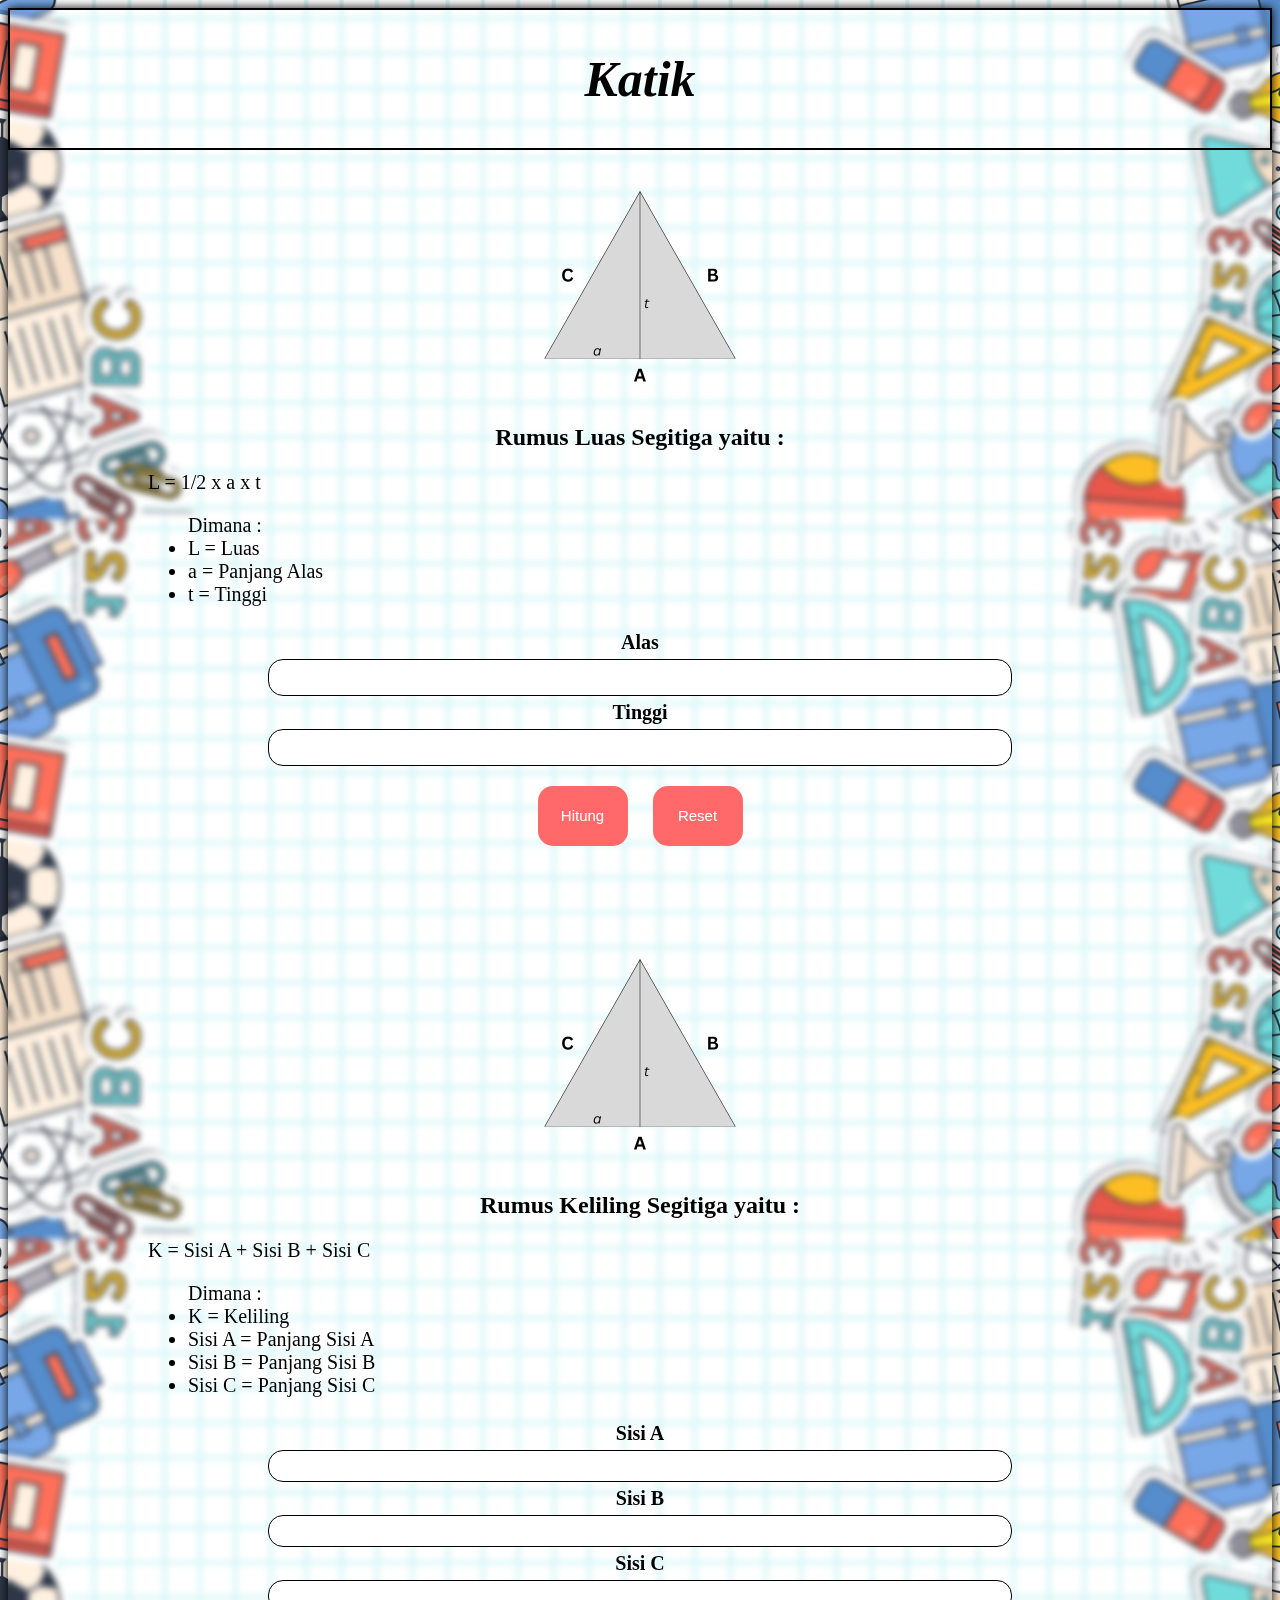
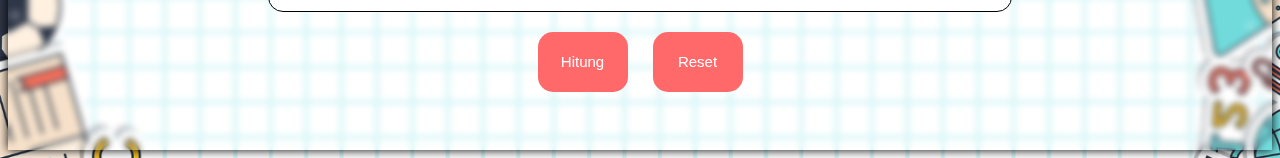
<file: index.html>
<!DOCTYPE html>
<html lang="en">
<head>
    <meta charset="UTF-8">
    <meta name="viewport" content="width=device-width, initial-scale=1.0">
    <title>Mini Project (Luas)</title>
    <link rel="stylesheet" href="style.css">
    <script src="script.js"></script>
    
</head>
<body>
    <header id="navigation-bar">
        <h1 id="logo">Katik</h1>
    </header>

<!------------------------ Luas Segitiga ------------------------>
<div class="container">
    <body id="rumus-segitiga">
        <img src="segitiga.png" alt="Segitiga">
            <div class="teksrumus">
                <h2>Rumus Luas Segitiga yaitu : </h2>
            </div>
            <div class="rumus">
                <p>L = 1/2 x a x t
                    <ul>Dimana :
                        <br>
                        <li>L = Luas</li>
                        <li>a = Panjang Alas</li>
                        <li>t = Tinggi</li>
                    </ul>
                </p>
            </div>
    </body>

<section class="input-luas-section">
    <!-- Input Alas -->
    <label for="input-alas" id="label-alas" placeholder="Nilai Alas">Alas</label>
    <input type="number" id="input-alas" class="katik-input-luas">
    <!-- Input Tinggi -->
    <label for="input-tinggi" id="label-tinggi">Tinggi</label>
    <input type="number" id="input-tinggi" class="katik-input-luas">
</section>

    <!-- Tombol Button -->
    <div class="btn-luas">
        <button onclick="hitungLuas()">Hitung</button>
        <button onclick="resetHasil2()">Reset</button>
    </div>
    <!-- Hasil perhitungan -->
    <div class="hasil-luas">
        <p id="hasilLuas"></p>
    </div>
<!------------------------ Keliling Segitiga ------------------------>

<body id="rumus-segitiga">
    <img src="segitiga.png" alt="Segitiga">
        <div class="teksrumus">
            <h2>Rumus Keliling Segitiga yaitu : </h2>
        </div>
        <div class="rumus">
            <p>K = Sisi A + Sisi B + Sisi C
                <ul>Dimana :
                    <br>
                    <li>K = Keliling</li>
                    <li>Sisi A = Panjang Sisi A</li>
                    <li>Sisi B = Panjang Sisi B</li>
                    <li>Sisi C = Panjang Sisi C</li>
                </ul>
            </p>
        </div>


<section class="input-keliling-section">
    <!-- Input SisiA -->
    <label for="input-sisiA" id="label-sisiA">Sisi A</label>
    <input type="number" id="input-sisiA" class="katik-input-keliling">
    <!-- Input Sisi B -->
    <label for="input-sisiB" id="label-sisiB">Sisi B</label>
    <input type="number" id="input-sisiB" class="katik-input-keliling">
    <!-- Input Sisi C -->
    <label for="input-sisiC" id="label-sisiC">Sisi C</label>
    <input type="number" id="input-sisiC" class="katik-input-keliling">
</section>

    <!-- Tombol Button -->
    <div class="btn-keliling">
        <button onclick="hitungKeliling()">Hitung</button>
        <button onclick="resetHasil()">Reset</button>
    </div>
    <!-- Hasil perhitungan -->
    <div class="hasilkeliling">
        <p id="hasilKeliling"></p>
    </div>

</body>
</div>
</html>
</file>
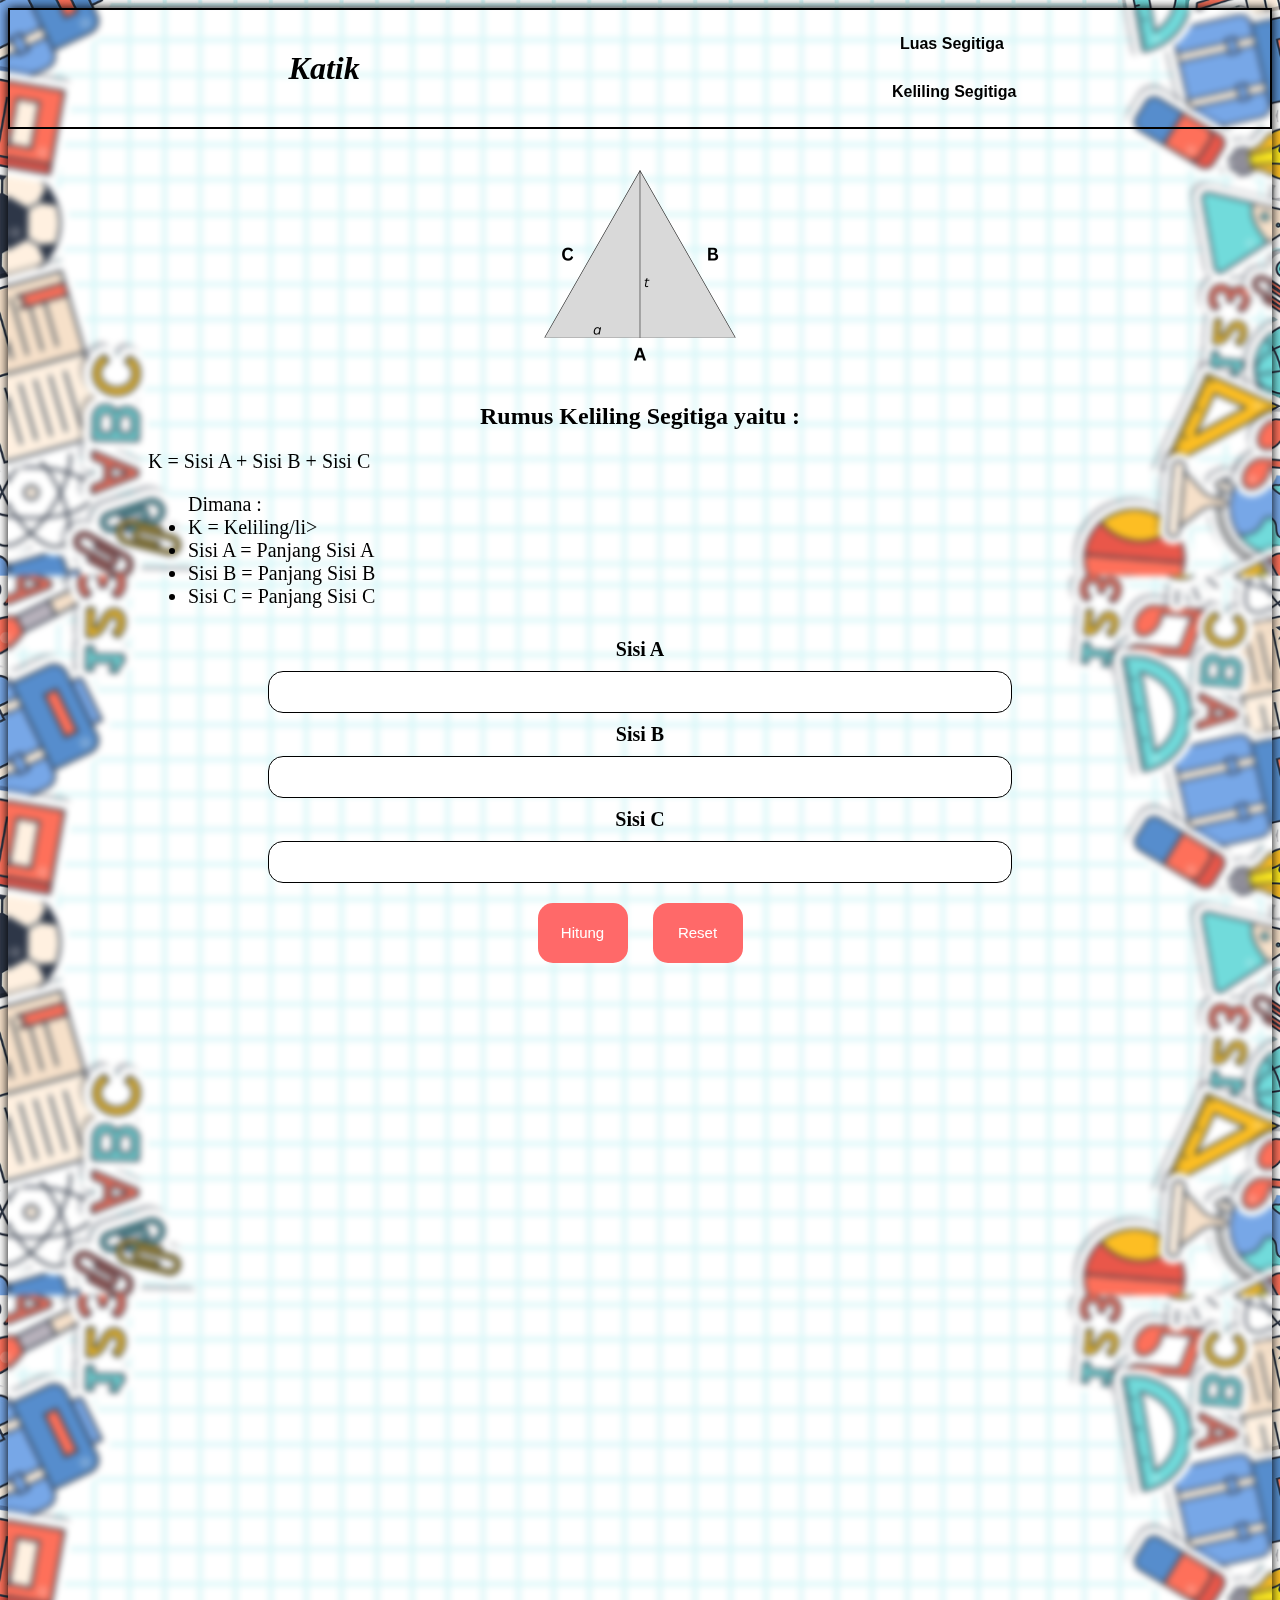
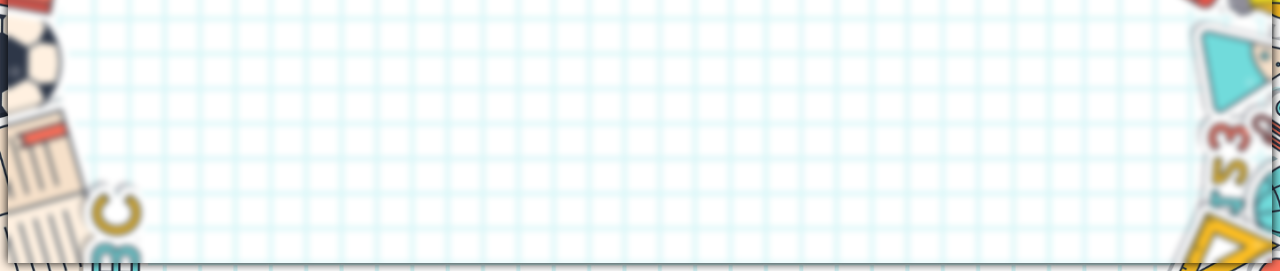
<file: KelilingSegitiga/index.html>
<!DOCTYPE html>
<html lang="en">
<head>
    <meta charset="UTF-8">
    <meta name="viewport" content="width=device-width, initial-scale=1.0">
    <title>Mini Project (Keliling)</title>
    <link rel="stylesheet" href="/KelilingSegitiga/style.css">
    <script src="/KelilingSegitiga/script.js"></script>
</head>
<body>
    <header id="navigation-bar">
        <h1 id="logo">Katik</h1>
        <nav class="navigation">
            <div class="luas">
                <a href="/LuasSegitiga/index.html">Luas Segitiga</a>
                </div>
                <div class="keliling">
                <a href="/KelilingSegitiga/index.html">Keliling Segitiga</a>
                </div>
        </nav>
    </header>

    <body id="rumus-segitigakeliling">
        <img src="/KelilingSegitiga/assets/segitigakeliling.png" alt="Segitiga">
            <div class="teksrumus">
                <h2>Rumus Keliling Segitiga yaitu : </h2>
            </div>
            <div class="rumus">
                <p>K = Sisi A + Sisi B + Sisi C
                    <ul>Dimana :
                        <br>
                        <li>K = Keliling/li>
                        <li>Sisi A = Panjang Sisi A</li>
                        <li>Sisi B = Panjang Sisi B</li>
                        <li>Sisi C = Panjang Sisi C</li>
                    </ul>
                </p>
            </div>
    </body>

<section class="input-keliling-section">
    <!-- Input SisiA -->
    <label for="input-sisiA" id="label-sisiA">Sisi A</label>
    <input type="number" id="input-sisiA" class="katik-input">
    <!-- Input Sisi B -->
    <label for="input-sisiB" id="label-sisiB">Sisi B</label>
    <input type="number" id="input-sisiB" class="katik-input">
    <!-- Input Sisi C -->
    <label for="input-sisiC" id="label-sisiC">Sisi C</label>
    <input type="number" id="input-sisiC" class="katik-input">
</section>
    
    <!-- Tombol Button -->
    <div class="btn">
        <button onclick="hitungKeliling()">Hitung</button>
        <button onclick="resetHasil()">Reset</button>
    </div>
    <!-- Hasil perhitungan -->
    <div class="hasil">
        <p id="hasilKeliling"></p>
    </div>


</body>
</html>
</file>
<file: style.css>
.body{
    padding: 0;
    margin: 0;
    font-family:'Times New Roman', Times, serif;
}

.container{
    height: 1600px;
}

#navigation-bar{
    display: flex;
    position: relative;
    justify-content: space-around;
    border: 2px solid black;
}

#navigation-bar h1{
    margin: 40px;
    font-style: italic;
    font-size: 50px;
}

/* ------------------- BODY ------------------- */
#rumus-segitiga{
    background-image: url(math.png);
    background-position: center;
    background-size: 100%;
    box-shadow: 0 0 10px rgba(0, 0, 0, 5);
    backdrop-filter: blur(3px);
    text-align: center;
}

#rumus-segitiga img{
    width: 250px;
    height: 250px;
}

.rumus{
    text-align: left;
    padding-left: 70px;
    margin-left: 70px;
    font-size: 20px;
}

/* INPUT LUAS SECTION */

.input-luas-section{
    display: flex;
    flex-direction: column;
}

.katik-input-luas{
    outline: none;
    border-radius: 15px;
    padding: 10px;
    margin-left: 260px;
    margin-right: 260px;
    border: 1px solid black;
    height: 15px;
    width:auto;
    text-align: center;
    font-size: 15px;
}

.katik-input-luas:focus{
    border: 1px solid red;
}

.btn-luas{
    display: flex;
    align-items: center;
    justify-content: center;
    gap: 25px;
    margin-top: 20px;
}

.btn-luas button{
    background-color: rgb(255, 105, 105);
    width: 90px;
    height: 60px;
    color: white;
    padding: 10px 20px;
    border-radius: 15px;
    border: none;
    cursor: pointer;
    align-items: center;
    font-size: 15px;
}

button:hover {
    background-color: red;
}

button:active {
    background-color: rgba(255, 0, 0, 0.693);
    transform: translateY(2px);
}

.input-luas-section p{
    box-sizing:border-box;
}

.hasil-luas{
    display: flex;
    justify-content: center;
    height: 8vh;
    font-weight: bold;
    font-size: 20px;
}

/* INPUT KELILING SECTION */

.input-keliling-section{
    display: flex;
    flex-direction: column; 
}

label {
    font-size: 20px;
    text-align: center;
    margin-bottom: 5px;
    margin-top: 5px;
    font-weight: bold;
}

.katik-input-keliling{
    outline: none;
    border-radius: 15px;
    padding: 10px;
    margin-left: 260px;
    margin-right: 260px;
    border: 1px solid black;
    height: 10px;
    width:auto;
    text-align: center;
    font-size: 15px;
}

.katik-input-keliling:focus{
    border: 1px solid red;
}

.btn-keliling{
    display: flex;
    align-items: center;
    justify-content: center;
    gap: 25px;
    margin-top: 20px;
}

.btn-keliling button{
    background-color: rgb(255, 105, 105);
    width: 90px;
    height: 60px;
    color: white;
    padding: 10px 20px;
    border-radius: 15px;
    border: none;
    cursor: pointer;
    align-items: center;
    font-size: 15px;
}

button:hover {
    background-color: red;
}

button:active {
    background-color: rgba(255, 0, 0, 0.693);
    transform: translateY(2px);
}

.input-keliling-section p{
    box-sizing:border-box;
}

.hasil-keliling{
    display: flex;
    justify-content: center;
    height: 8vh;
    font-weight: bold;
    font-size: 20px;
}


/* ------------------- Media Query Luas ------------------- */

/* tablet */
@media(max-width: 1000px){

    .container{
        max-height:max-content;
    }
    .teksrumus{
        font-size: 125%;
    }
    .rumus {
        padding: 20px;
        font-size: 130%;
        text-align: left;
    }
    .input-luas-section .katik-input-luas{
        padding: 10px;
        margin-left: 50px;
        margin-right: 50px;
    }

    .btn-luas button{
        width: 80px;
        height: 50px;
        font-size: 15px;
        padding: 2px;
    }
}

/* mobile phone */
@media(max-width: 576px){
    .teksrumus{
        font-size: 85%;
    }
    
    .rumus{
        padding: 20px;
        font-size: 100%;
        text-align: left;
    }
    .input-luas-section .katik-input-luas{
        padding: 10px;
        margin-left: 30px;
        margin-right: 30px;
    }

    .btn-luas button{
        width: 60px;
        height: 40px;
        font-size: 12px;
        padding: 2px;
    }
}

/* ------------------- Media Query Keliling ------------------- */

/* tablet */
@media(max-width: 1000px){
    .container{
        max-height:max-content;
    }
    .teksrumus{
        font-size: 125%;
    }
    .rumus {
        padding: 20px;
        font-size: 130%;
        text-align: left;
    }
    .input-keliling-section .katik-input-keliling{
        padding: 10px;
        margin-left: 50px;
        margin-right: 50px;
    }

    .btn-keliling button{
        width: 80px;
        height: 50px;
        font-size: 15px;
        padding: 2px;
    }
}

/* mobile phone */
@media(max-width: 576px){
    .teksrumus{
        font-size: 85%;
    }
    
    .rumus{
        padding: 20px;
        font-size: 100%;
        text-align: left;
    }
    .input-keliling-section .katik-input-keliling{
        padding: 10px;
        margin-left: 30px;
        margin-right: 30px;
    }

    .btn-keliling button{
        width: 60px;
        height: 40px;
        font-size: 12px;
        padding: 2px;
    }
}
</file>
<file: KelilingSegitiga/style.css>
.body{
    padding: 0;
    margin: 0;
    font-family:'Times New Roman', Times, serif;
}

#navigation-bar{
    display: flex;
    position: relative;
    justify-content: space-around;
    border: 2px solid black;
}

#navigation-bar h1{
    margin: 40px;
    font-style: italic;
}

.navigation .luas {
    margin-top: 10px;
    margin-left: 8px;
    display: flex;
    position: relative;
}

.navigation .luas a{
    text-decoration: none;
    color: black;
    padding: 15px;
    font-family:'Lucida Sans', 'Lucida Sans Regular', 'Lucida Grande', 'Lucida Sans Unicode', Geneva, Verdana, sans-serif;
    font-size: medium;
    font-weight: bold;
}

.navigation .luas a::after{
    content: '';
    width: 0%;
    height: 2px;
    background: #ff0404;
    position: absolute;
    left: 0%;
    bottom: 5px;
    transition: 0.5s;
}

.navigation .luas a:hover:after{
    width: 90%;
}

/* ------------------- NAV KELILING ------------------- */

.navigation .keliling {
    margin-bottom: 10px;
    display: flex;
    position: relative;
}

.navigation .keliling a{
    text-decoration: none;
    padding: 15px;
    color: black;
    font-family:'Lucida Sans', 'Lucida Sans Regular', 'Lucida Grande', 'Lucida Sans Unicode', Geneva, Verdana, sans-serif;
    font-size: medium;
    font-weight: bold;
}

.navigation .keliling a::after{
    content: '';
    width: 0%;
    height: 3px;
    background: #ff0404;
    position: absolute;
    left: 0%;
    bottom: 5px;
    transition: 0.5s;
}

.navigation .keliling a:hover:after{
    width: 100%;
}

/* ------------------- BODY ------------------- */
#rumus-segitigakeliling{
    background-image: url(/KelilingSegitiga/assets/mathkeliling.png);
    background-position: center;
    background-size: 100%;
    box-shadow: 0 0 10px rgba(0, 0, 0, 5);
    backdrop-filter: blur(3px);
    text-align: center;
}

#rumus-segitigakeliling img{
    width: 250px;
    height: 250px;
}

.rumus{
    text-align: left;
    padding-left: 70px;
    margin-left: 70px;
    font-size: 20px;
}

/* INPUT SECTION */

.input-keliling-section{
    display: flex;
    flex-direction: column; 
}

label {
    font-size: 20px;
    text-align: center;
    margin-bottom: 10px;
    margin-top: 10px;
    font-weight: bold;
}

.katik-input{
    outline: none;
    border-radius: 15px;
    padding: 10px;
    margin-left: 260px;
    margin-right: 260px;
    border: 1px solid black;
    height: 20px;
    width:auto;
    text-align: center;
    font-size: 20px;
}

.katik-input:focus{
    border: 1px solid red;
}

.btn{
    display: flex;
    align-items: center;
    justify-content: center;
    gap: 25px;
    margin-top: 20px;
}

.btn button{
    background-color: rgb(255, 105, 105);
    width: 90px;
    height: 60px;
    color: white;
    padding: 10px 20px;
    border-radius: 15px;
    border: none;
    cursor: pointer;
    align-items: center;
    font-size: 15px;
}

button:hover {
    background-color: red;
}

button:active {
    background-color: rgba(255, 0, 0, 0.693);
    transform: translateY(2px);
}

.input-keliling-section p{
    box-sizing:border-box;
}

.hasil{
    display: flex;
    justify-content: center;
    height: 100vh;
    font-weight: bold;
    font-size: 20px;
}
</file>
